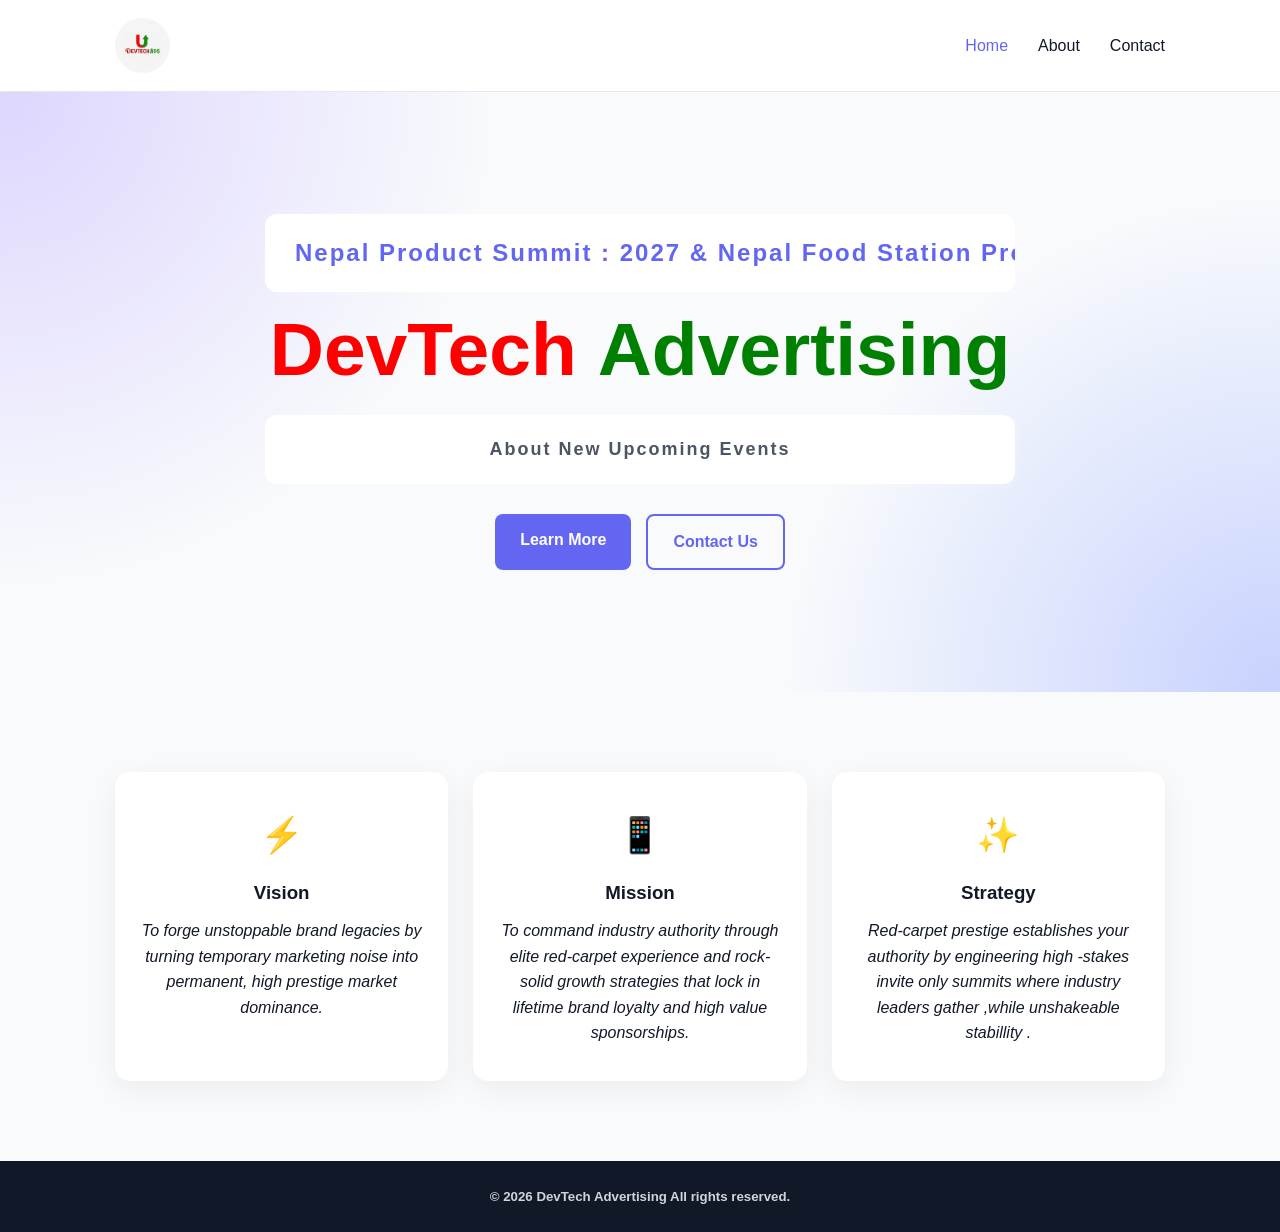
<file: index.html>
<!DOCTYPE html>
<html lang="en">
<head>
    <meta charset="UTF-8">
    <meta name="viewport" content="width=device-width, initial-scale=1.0">
    <title>DevTech Advertising</title>
    <link rel="stylesheet" href="style.css">
</head>
<body>

    <header>
        <nav class="navbar">
            <a href="index.html" class="logo"><img src="IMg/png1.jpeg" alt=""></a>

            <button class="menu-btn" id="menuBtn">☰</button>

            <ul class="nav-links" id="navLinks">
                <li><a href="index.html" class="active">Home</a></li>
                <li><a href="about.html">About</a></li>
                <li><a href="contact.html">Contact</a></li>
            </ul>
        </nav>
    </header>

    <main>
        <section class="hero">
            <div class="hero-content">
                <p class="subtitle">Nepal Product Summit : 2027 & Nepal Food Station Project.</p>
                <h1>DevTech <span>Advertising</span></h1>
                <p>
                    About New Upcoming Events
                </p>

                <div class="hero-buttons">
                    <a href="about.html" class="btn">Learn More</a>
                    <a href="contact.html" class="btn btn-outline">Contact Us</a>
                </div>
            </div>
        </section>

        <section class="features">
            <div class="feature-card">
                <div class="icon">⚡</div>
                <h3>Vision</h3>
                <i>To forge unstoppable brand legacies by turning temporary marketing noise into permanent, high prestige market dominance.</i>
            </div>

            <div class="feature-card">
                <div class="icon">📱</div>
                <h3>Mission</h3>
                <i>To command industry authority through elite red-carpet experience and rock-solid growth strategies that lock in lifetime brand loyalty and high value sponsorships.</i>
            </div>

            <div class="feature-card">
                <div class="icon">✨</div>
                <h3>Strategy</h3>
                <i>Red-carpet prestige establishes your authority by engineering high -stakes invite only summits where industry leaders gather ,while unshakeable stabillity .</i>
            </div>
        </section>
    </main>

    <footer>
        <h5 class="h1">&copy; <span id="year"></span> DevTech Advertising All rights reserved.</h5>
    </footer>

    <script src="script.js"></script>
</body>
</html>
</file>
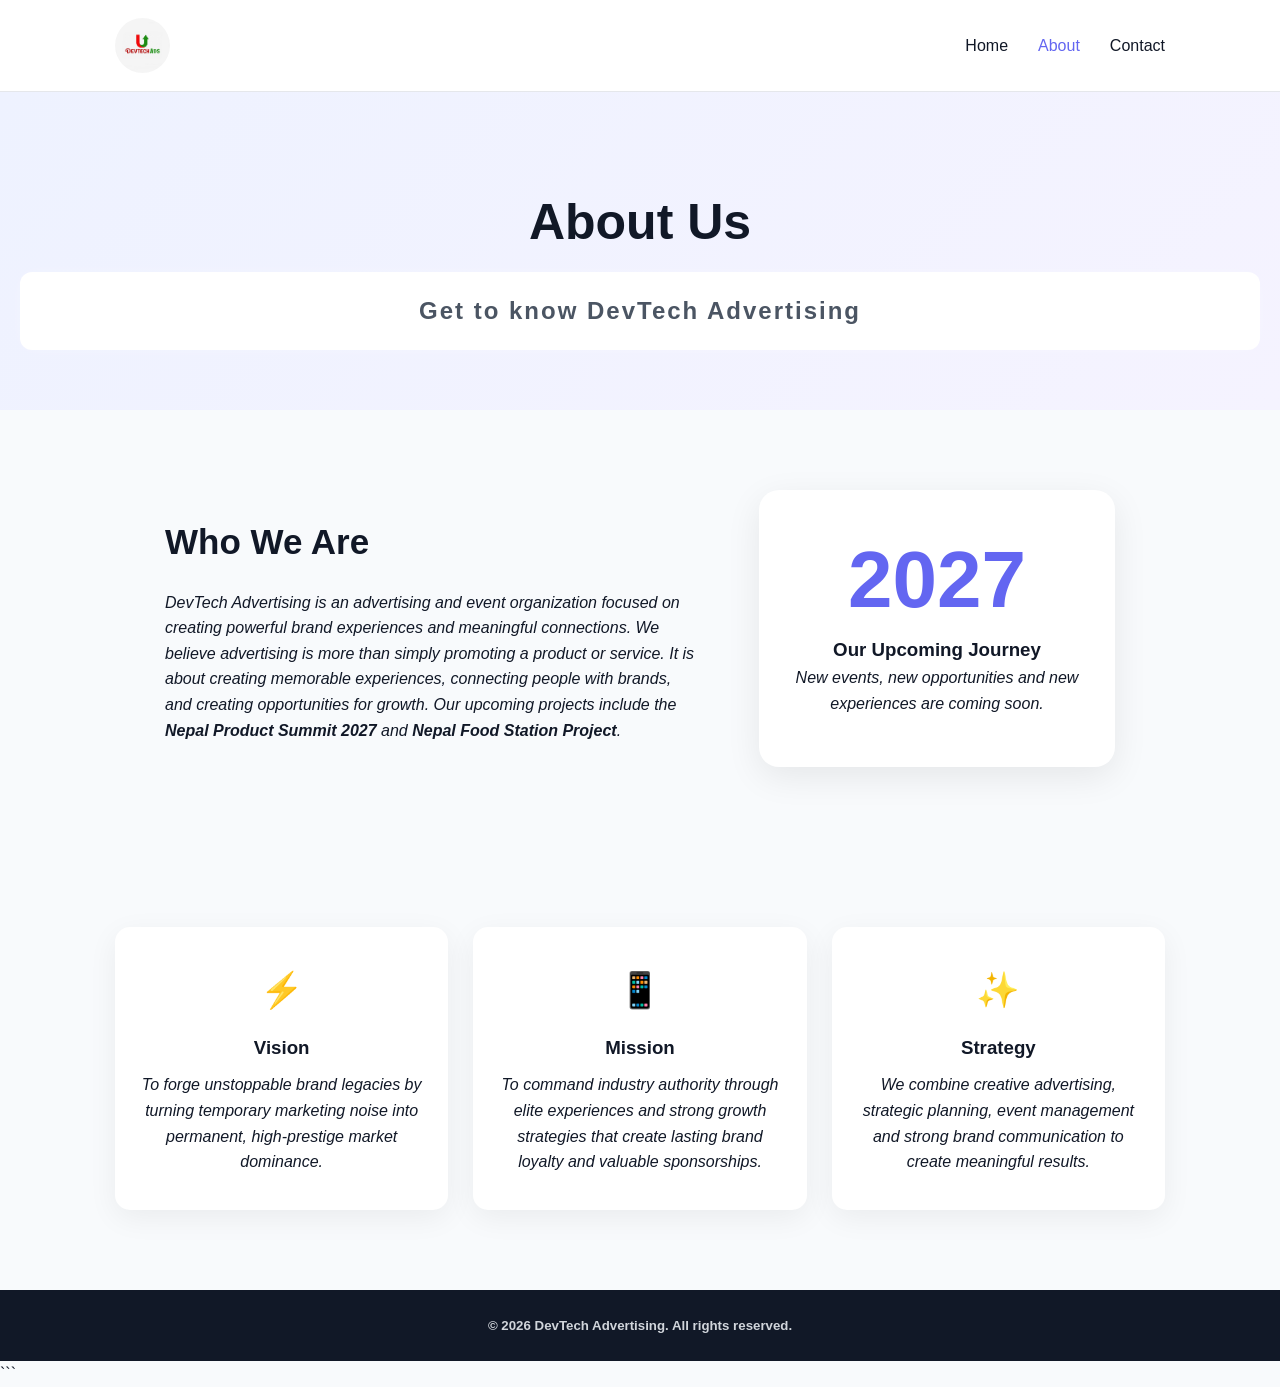
<file: about.html>
<!DOCTYPE html>
<html lang="en">

<head>
    <meta charset="UTF-8">
    <meta name="viewport" content="width=device-width, initial-scale=1.0">

    <title>About Us - DevTech Advertising</title>

    <link rel="stylesheet" href="style.css">
</head>

<body>

    <!-- Header -->
    <header>
        <nav class="navbar">

            <a href="index.html" class="logo">
                <img src="IMg/png1.jpeg" alt="DevTech Advertising">
            </a>

            <button class="menu-btn" id="menuBtn">☰</button>

            <ul class="nav-links" id="navLinks">

                <li>
                    <a href="index.html">Home</a>
                </li>

                <li>
                    <a href="about.html" class="active">About</a>
                </li>

                <li>
                    <a href="contact.html">Contact</a>
                </li>

            </ul>

        </nav>
    </header>


    <!-- Main Content -->
    <main>

        <!-- Page Header -->
        <section class="page-header">

            <h1>About Us</h1>

            <p>
                Get to know DevTech Advertising
            </p>

        </section>


        <!-- About Section -->
        <section class="about-section">

            <div class="about-text">

                <h2>Who We Are</h2>

                <i>
                    DevTech Advertising is an advertising and event
                    organization focused on creating powerful brand
                    experiences and meaningful connections.
                </i>

                <i>
                    We believe advertising is more than simply promoting
                    a product or service. It is about creating memorable
                    experiences, connecting people with brands, and
                    creating opportunities for growth.
                </i>

                <i>
                    Our upcoming projects include the
                    <strong>Nepal Product Summit 2027</strong> and
                    <strong>Nepal Food Station Project</strong>.
                </i>

            </div>


            <!-- About Box -->
            <div class="about-box">

                <div class="about-number">
                    2027
                </div>

                <h3>Our Upcoming Journey</h3>

                <i>
                    New events, new opportunities and new experiences
                    are coming soon.
                </i>
              
            </div>

        </section>


        <!-- Vision Mission Strategy -->
        <section class="features">

            <!-- Vision -->
            <div class="feature-card">

                <div class="icon">⚡</div>

                <h3>Vision</h3>

                <i>
                    To forge unstoppable brand legacies by turning
                    temporary marketing noise into permanent,
                    high-prestige market dominance.
                </i>

            </div>


            <!-- Mission -->
            <div class="feature-card">

                <div class="icon">📱</div>

                <h3>Mission</h3>

                <i>
                    To command industry authority through elite
                    experiences and strong growth strategies that
                    create lasting brand loyalty and valuable
                    sponsorships.
                </i>

            </div>


            <!-- Strategy -->
            <div class="feature-card">

                <div class="icon">✨</div>

                <h3>Strategy</h3>

                <i>
                    We combine creative advertising, strategic
                    planning, event management and strong brand
                    communication to create meaningful results.
                </i>

            </div>

        </section>

    </main>


    <!-- Footer -->
    <footer>

        <h5>
            &copy;
            <span id="year"></span>
            DevTech Advertising. All rights reserved.
        </h5>

    </footer>


    <script src="script.js"></script>

</body>

</html>
```
</file>
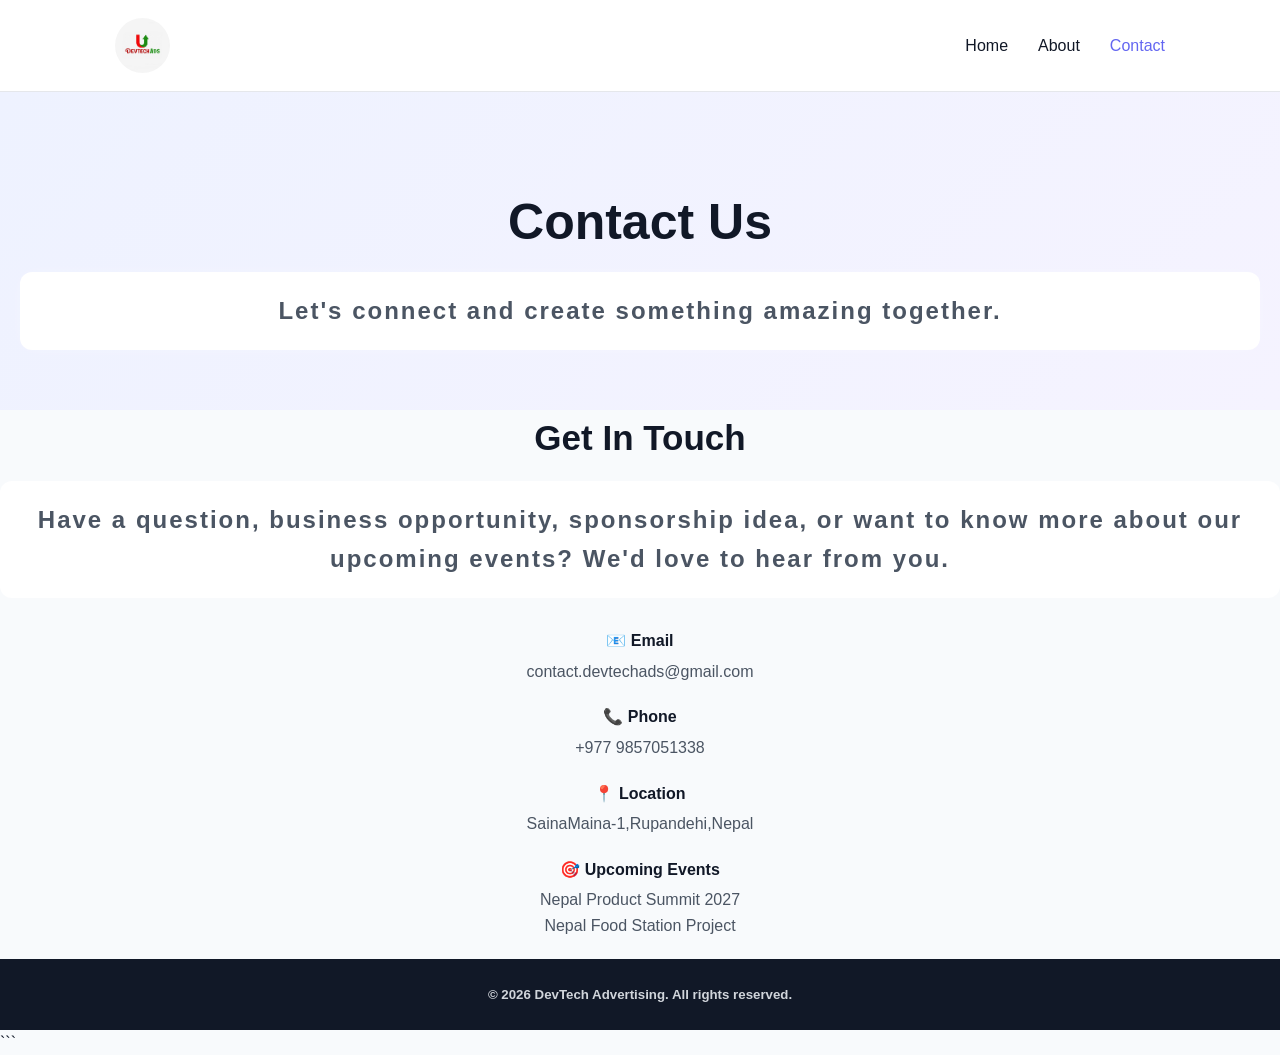
<file: contact.html>
<!DOCTYPE html>
<html lang="en">
<head>
    <meta charset="UTF-8">
    <meta name="viewport" content="width=device-width, initial-scale=1.0">
    <title>Contact Us - DevTech Advertising</title>
    <link rel="stylesheet" href="style.css">
</head>

<body>

    <!-- Header -->
    <header>
        <nav class="navbar">

            <a href="index.html" class="logo">
                <img src="IMg/png1.jpeg" alt="DevTech Advertising Logo">
            </a>

            <button class="menu-btn" id="menuBtn">☰</button>

            <ul class="nav-links" id="navLinks">

                <li>
                    <a href="index.html">Home</a>
                </li>

                <li>
                    <a href="about.html">About</a>
                </li>

                <li>
                    <a href="contact.html" class="active">Contact</a>
                </li>

            </ul>

        </nav>
    </header>


    <!-- Main Content -->
    <main>

        <!-- Page Header -->
        <section class="page-header">

            <h1>Contact Us</h1>

            <p>
                Let's connect and create something amazing together.
            </p>

        </section>


        <!-- Contact Section -->
        <section class="contact-section">

            <!-- Contact Information -->
            <div class="contact-info">

                <h2>Get In Touch</h2>

                <p>
                    Have a question, business opportunity, sponsorship idea,
                    or want to know more about our upcoming events?
                    We'd love to hear from you.
                </p>


                <div class="contact-item">

                    <strong>📧 Email</strong>

                    <span>
                        contact.devtechads@gmail.com
                    </span>

                </div>


                <div class="contact-item">

                    <strong>📞 Phone</strong>

                    <span>
                        +977 9857051338
                    </span>

                </div>


                <div class="contact-item">

                    <strong>📍 Location</strong>

                    <span>
                        SainaMaina-1,Rupandehi,Nepal
                    </span>

                </div>


                <div class="contact-item">

                    <strong>🎯 Upcoming Events</strong>

                    <span>
                        Nepal Product Summit 2027
                    </span>

                    <span>
                        Nepal Food Station Project
                    </span>

                </div>

            </div>


        </section>

    </main>


    <!-- Footer -->
    <footer>

        <h5>
            &copy; <span id="year"></span>
            DevTech Advertising. All rights reserved.
        </h5>

    </footer>


    <script src="script.js"></script>

</body>
</html>
```
</file>
<file: style.css>
* {
    margin: 0;
    padding: 0;
    box-sizing: border-box;
}

:root {
    --primary: #6366f1;
    --secondary: #8b5cf6;
    --dark: #111827;
    --text: #4b5563;
    --light: #f8fafc;
    --white: #ffffff;
}

body {
    font-family: Arial, Helvetica, sans-serif;
    color: var(--dark);
    background: var(--light);
    line-height: 1.6;
}

/* Navbar */

header {
    background: rgba(255, 255, 255, 0.95);
    border-bottom: 1px solid #e5e7eb;
    position: sticky;
    top: 0;
    z-index: 100;
}

.navbar {
    max-width: 1100px;
    margin: auto;
    padding: 18px 25px;
    display: flex;
    align-items: center;
    justify-content: space-between;
}

.logo {
    color: var(--primary);
    font-size: 24px;
    font-weight: bold;
    text-decoration: none;
}
.logo img {
    width: 55px;
    height: 55px;
    object-fit: cover;
    border-radius: 50%;
    display: block;
}
.nav-links {
    list-style: none;
    display: flex;
    gap: 30px;
}

.nav-links a {
    color: var(--dark);
    text-decoration: none;
    font-weight: 500;
    transition: 0.3s;
}

.nav-links a:hover,
.nav-links a.active {
    color: var(--primary);
}

.menu-btn {
    display: none;
    border: none;
    background: none;
    font-size: 25px;
    cursor: pointer;
}

/* Hero */

.hero {
    min-height: 600px;
    display: flex;
    align-items: center;
    justify-content: center;
    text-align: center;
    padding: 80px 20px;
    background:
        radial-gradient(circle at top left, #ddd6fe, transparent 35%),
        radial-gradient(circle at bottom right, #c7d2fe, transparent 35%),
        var(--light);
}

.hero-content {
    max-width: 750px;
}

.subtitle {
    color: var(--primary);
    font-weight: bold;
    letter-spacing: 2px;
    margin-bottom: 15px;
}

.hero h1 {
    font-size: clamp(42px, 7vw, 75px);
    line-height: 1.1;
    margin-bottom: 25px;
    color: red;
}

.hero h1 span {
 color: green;
}

.hero p:not(.subtitle) {
    color: var(--text);
    font-size: 18px;
    margin-bottom: 30px;
}
/* 
/* Subtitle animation */
.subtitle {
    overflow: hidden;
    white-space: nowrap;
    animation: slideIn 2s ease-out forwards, blink 1.5s ease-in-out 2s infinite;
}

/* Main heading animation */
.hero h1 {
    overflow: hidden;
    animation: slideUp 1.2s ease-out;
}

.hero h1 span {
    display: inline-block;
    color:green;
    animation: blinkText 1.8s ease-in-out infinite;
}

/* Slide from left */
@keyframes slideIn {
    from {
        opacity: 0;
        transform: translateX(-100px);
    }

    to {
        opacity: 1;
        transform: translateX(0);
    }
}

/* Slide upward */
@keyframes slideUp {
    from {
        opacity: 0;
        transform: translateY(50px);
    }

    to {
        opacity: 1;
        transform: translateY(0);
    }
}

/* Blinking effect */
@keyframes blink {
    0%, 100% {
        opacity: 1;
    }

    50% {
        opacity: 0.35;
    }
}

/* Advertising text blink */
@keyframes blinkText {
    0%, 100% {
        opacity: 1;
        text-shadow: 0 0 0 transparent;
    }

    50% {
        opacity: 0.5;
        text-shadow: 0 0 15px #6366f1;
    }
}


p {
    font-size: 24px;
    font-weight: bold;
    text-align: center;
    color: #fff;
    background: white;
    padding: 20px 30px;
    border-radius: 12px;
    letter-spacing: 2px;
    animation: suspense 2s infinite;
    box-shadow: 0 0 20px rgba(255, 255, 255, 0.2);
}

@keyframes suspense {
    0%, 100% {
        opacity: 1;
        transform: scale(1);
        text-shadow: 0 0 5px #fff;
    }

    50% {
        opacity: 0.5;
        transform: scale(1.03);
        text-shadow: 0 0 20px #fff;
    }
}

/* Buttons */

.hero-buttons {
    display: flex;
    justify-content: center;
    gap: 15px;
}

.btn {
    display: inline-block;
    padding: 13px 25px;
    border: none;
    border-radius: 8px;
    background: var(--primary);
    color: white;
    text-decoration: none;
    font-weight: bold;
    cursor: pointer;
    transition: 0.3s;
}

.btn:hover {
    background: #4f46e5;
    transform: translateY(-2px);
}

.btn-outline {
    background: transparent;
    border: 2px solid var(--primary);
    color: var(--primary);
}

.btn-outline:hover {
    color: white;
}

/* Features */

.features {
    max-width: 1100px;
    margin: 0 auto;
    padding: 80px 25px;
    display: grid;
    grid-template-columns: repeat(3, 1fr);
    gap: 25px;
}

.feature-card {
    background: white;
    padding: 35px 25px;
    border-radius: 15px;
    text-align: center;
    box-shadow: 0 8px 30px rgba(0, 0, 0, 0.06);
}

.icon {
    font-size: 35px;
    margin-bottom: 15px;
}

.feature-card h3 {
    margin-bottom: 10px;
}

.feature-card p {
    color: var(--text);
}

/* Page Header */

.page-header {
    text-align: center;
    padding: 90px 20px 60px;
    background: linear-gradient(135deg, #eef2ff, #f5f3ff);
}

.page-header h1 {
    font-size: 50px;
    margin-bottom: 10px;
}

.page-header p:last-child {
    color: var(--text);
}

/* About */

.about-section {
    max-width: 1000px;
    margin: auto;
    padding: 80px 25px;
    display: grid;
    grid-template-columns: 1.5fr 1fr;
    gap: 60px;
    align-items: center;
}

.about-text h2 {
    font-size: 35px;
    margin-bottom: 20px;
}

.about-text p {
    color: var(--text);
    margin-bottom: 20px;
}

.about-box {
    padding: 50px 30px;
    text-align: center;
    background: white;
    border-radius: 20px;
    box-shadow: 0 10px 35px rgba(0, 0, 0, 0.08);
}

.about-number {
    font-size: 80px;
    font-weight: bold;
    color: var(--primary);
    line-height: 1;
    margin-bottom: 15px;
}

/* Contact */
```css
.contact-section {
    max-width: 1000px;
    margin: auto;
    padding: 80px 25px;
    display: flex;
    flex-direction: column;
    align-items: center;
    gap: 40px;
}


/* Contact Information */

.contact-info {
    width: 100%;
    text-align: center;
}


.contact-info h2 {
    font-size: 35px;
    margin-bottom: 15px;
    text-align: center;
}


.contact-info > p {
    color: var(--text);
    margin-bottom: 30px;
    text-align: center;
}


/* Contact Items */

.contact-item {
    display: flex;
    flex-direction: column;
    align-items: center;
    margin-bottom: 20px;
    text-align: center;
}


.contact-item strong {
    margin-bottom: 5px;
}


.contact-item span {
    color: var(--text);
    text-align: center;
}


/* Contact Form */

.contact-form {
    width: 100%;
    max-width: 650px;
    background: white;
    padding: 35px;
    border-radius: 15px;
    box-shadow: 0 8px 30px rgba(0, 0, 0, 0.06);
}


.contact-form label {
    display: block;
    margin-bottom: 7px;
    font-weight: bold;
    text-align: center;
}


.contact-form input,
.contact-form textarea {
    width: 100%;
    padding: 13px;
    margin-bottom: 18px;
    border: 1px solid #d1d5db;
    border-radius: 7px;
    font: inherit;
    outline: none;
    text-align: center;
}


.contact-form input:focus,
.contact-form textarea:focus {
    border-color: var(--primary);
}


/* Button */

.contact-form .btn {
    width: 100%;
    text-align: center;
}


/* Success Message */

#formMessage {
    text-align: center;
    margin-top: 15px;
    color: #16a34a;
    font-weight: bold;
}


/* Mobile */

@media (max-width: 768px) {

    .contact-section {
        padding: 50px 20px;
    }

    .contact-form {
        padding: 25px 20px;
    }

    .contact-info h2 {
        font-size: 30px;
    }
}
/* Footer */

footer {
    text-align: center;
    padding: 25px;
    background: var(--dark);
    color: #d1d5db;
}

/* Mobile */

@media (max-width: 768px) {

    .menu-btn {
        display: block;
    }

    .nav-links {
        position: absolute;
        top: 69px;
        left: 0;
        right: 0;
        display: none;
        flex-direction: column;
        gap: 0;
        background: white;
        border-bottom: 1px solid #e5e7eb;
    }

    .nav-links.show {
        display: flex;
    }

    .nav-links li {
        text-align: center;
        padding: 15px;
    }

    .hero {
        min-height: 520px;
    }

    .hero-buttons {
        flex-direction: column;
        align-items: center;
    }

    .hero-buttons .btn {
        width: 200px;
    }

    .features,
    .about-section,
    .contact-section {
        grid-template-columns: 1fr;
    }

    .about-section,
    .contact-section {
        gap: 35px;
    }

    .page-header h1 {
        font-size: 40px;
    }
}
</file>
